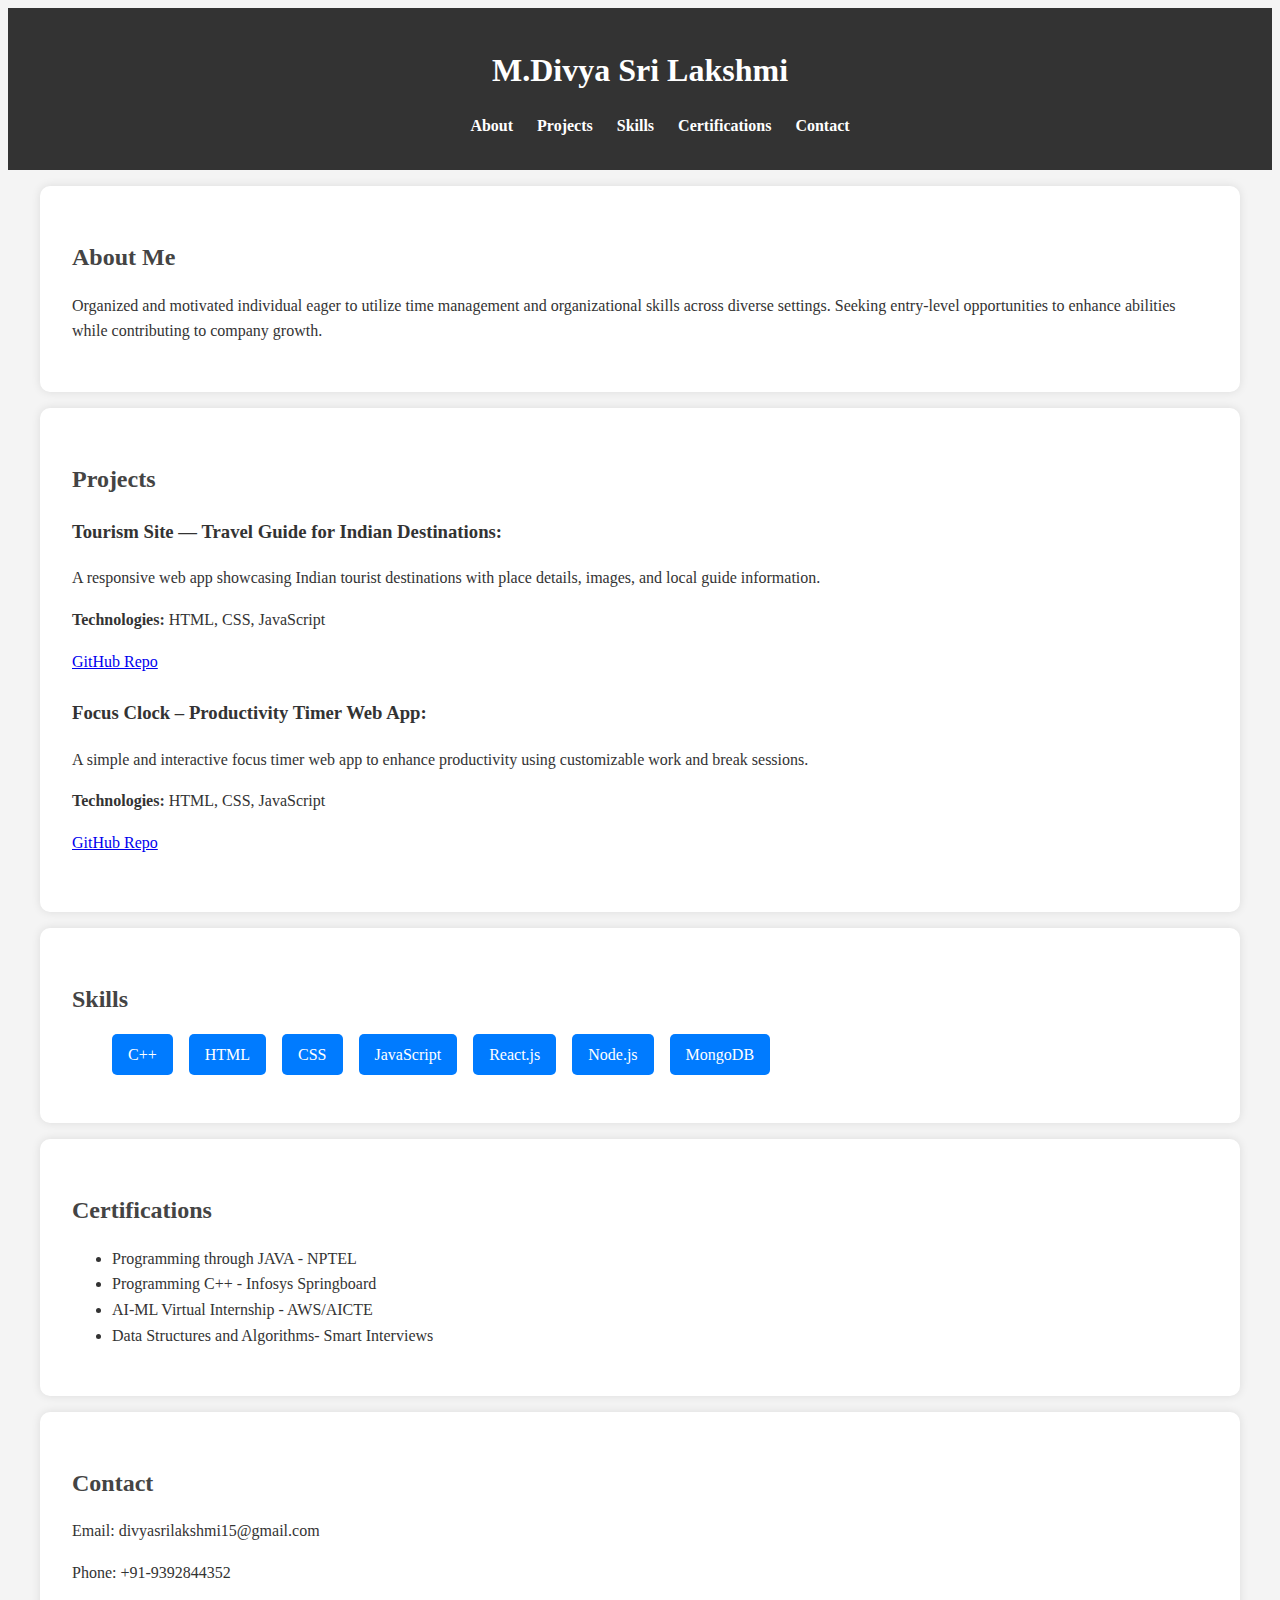
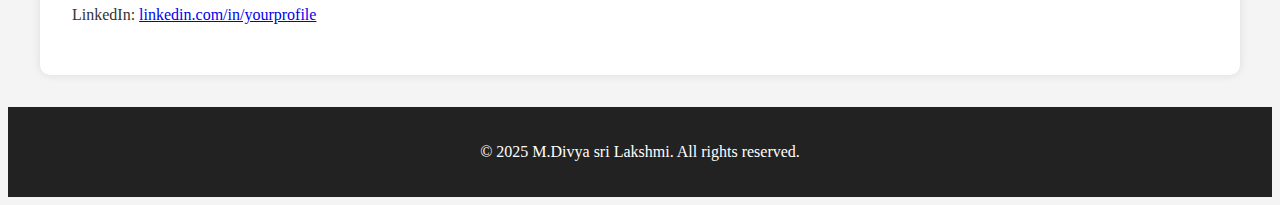
<file: index.html>
<!DOCTYPE html>
<html lang="en">
<head>
  <meta charset="UTF-8" />
  <meta name="viewport" content="width=device-width, initial-scale=1.0"/>
  <title>My Portfolio</title>
  <link rel="stylesheet" href="style.css" />
</head>
<body>

  <header>
    <h1>M.Divya Sri Lakshmi</h1>
    <nav>
      <ul>
        <li><a href="#about">About</a></li>
        <li><a href="#projects">Projects</a></li>
        <li><a href="#skills">Skills</a></li>
        <li><a href="#certifications">Certifications</a></li>
        <li><a href="#contact">Contact</a></li>
      </ul>
    </nav>
  </header>

  <section id="about">
    <h2>About Me</h2>
    <p> Organized and motivated individual eager to utilize time management and organizational skills across diverse settings. Seeking entry-level
 opportunities to enhance abilities while contributing to company growth.</p>
  </section>

  <section id="projects">
    <h2>Projects</h2>
    
    <div class="project">
      <h3> Tourism Site — Travel Guide for Indian Destinations:</h3>
      <p>A responsive web app showcasing Indian tourist destinations with place details, images, and local guide information.</p>
      <p><strong>Technologies:</strong> HTML, CSS, JavaScript</p>
      <p><a href="https://github.com/divya-150/Tourism_site.git">GitHub Repo</a></p>
    </div>

    <div class="project">
      <h3>Focus Clock – Productivity Timer Web App:</h3>
      <p>A simple and interactive focus timer web app to enhance productivity using customizable work and break sessions.</p>
      <p><strong>Technologies:</strong> HTML, CSS, JavaScript</p>
      <p><a href="https://github.com/divya-150/Focus_clock.git" target="_blank">GitHub Repo</a></p>
    </div>
    
  </section>

  <section id="skills">
    <h2>Skills</h2>
    <ul class="skills-list">
      <li>C++</li>
      <li>HTML</li>
      <li>CSS</li>
      <li>JavaScript</li>
      <li>React.js</li>
      <li>Node.js</li>
      <li>MongoDB</li>
    </ul>
  </section>

  <section id="certifications">
    <h2>Certifications</h2>
    <ul>
      <li>Programming through JAVA - NPTEL</li>
      <li>Programming C++ - Infosys Springboard</li>
      <li>AI-ML Virtual Internship - AWS/AICTE</li>
      <li>Data Structures and Algorithms- Smart Interviews</li>
    </ul>
  </section>

  <section id="contact">
    <h2>Contact</h2>
    <p>Email: divyasrilakshmi15@gmail.com</p>
    <p>Phone: +91-9392844352</p>
    <p>LinkedIn: <a href="https://www.linkedin.com/in/divya-sri-lakshmi-077b11314/" target="_blank">linkedin.com/in/yourprofile</a></p>
  </section>

  <footer>
    <p>© 2025 M.Divya sri Lakshmi. All rights reserved.</p>
  </footer>

</body>
</html>
</file>
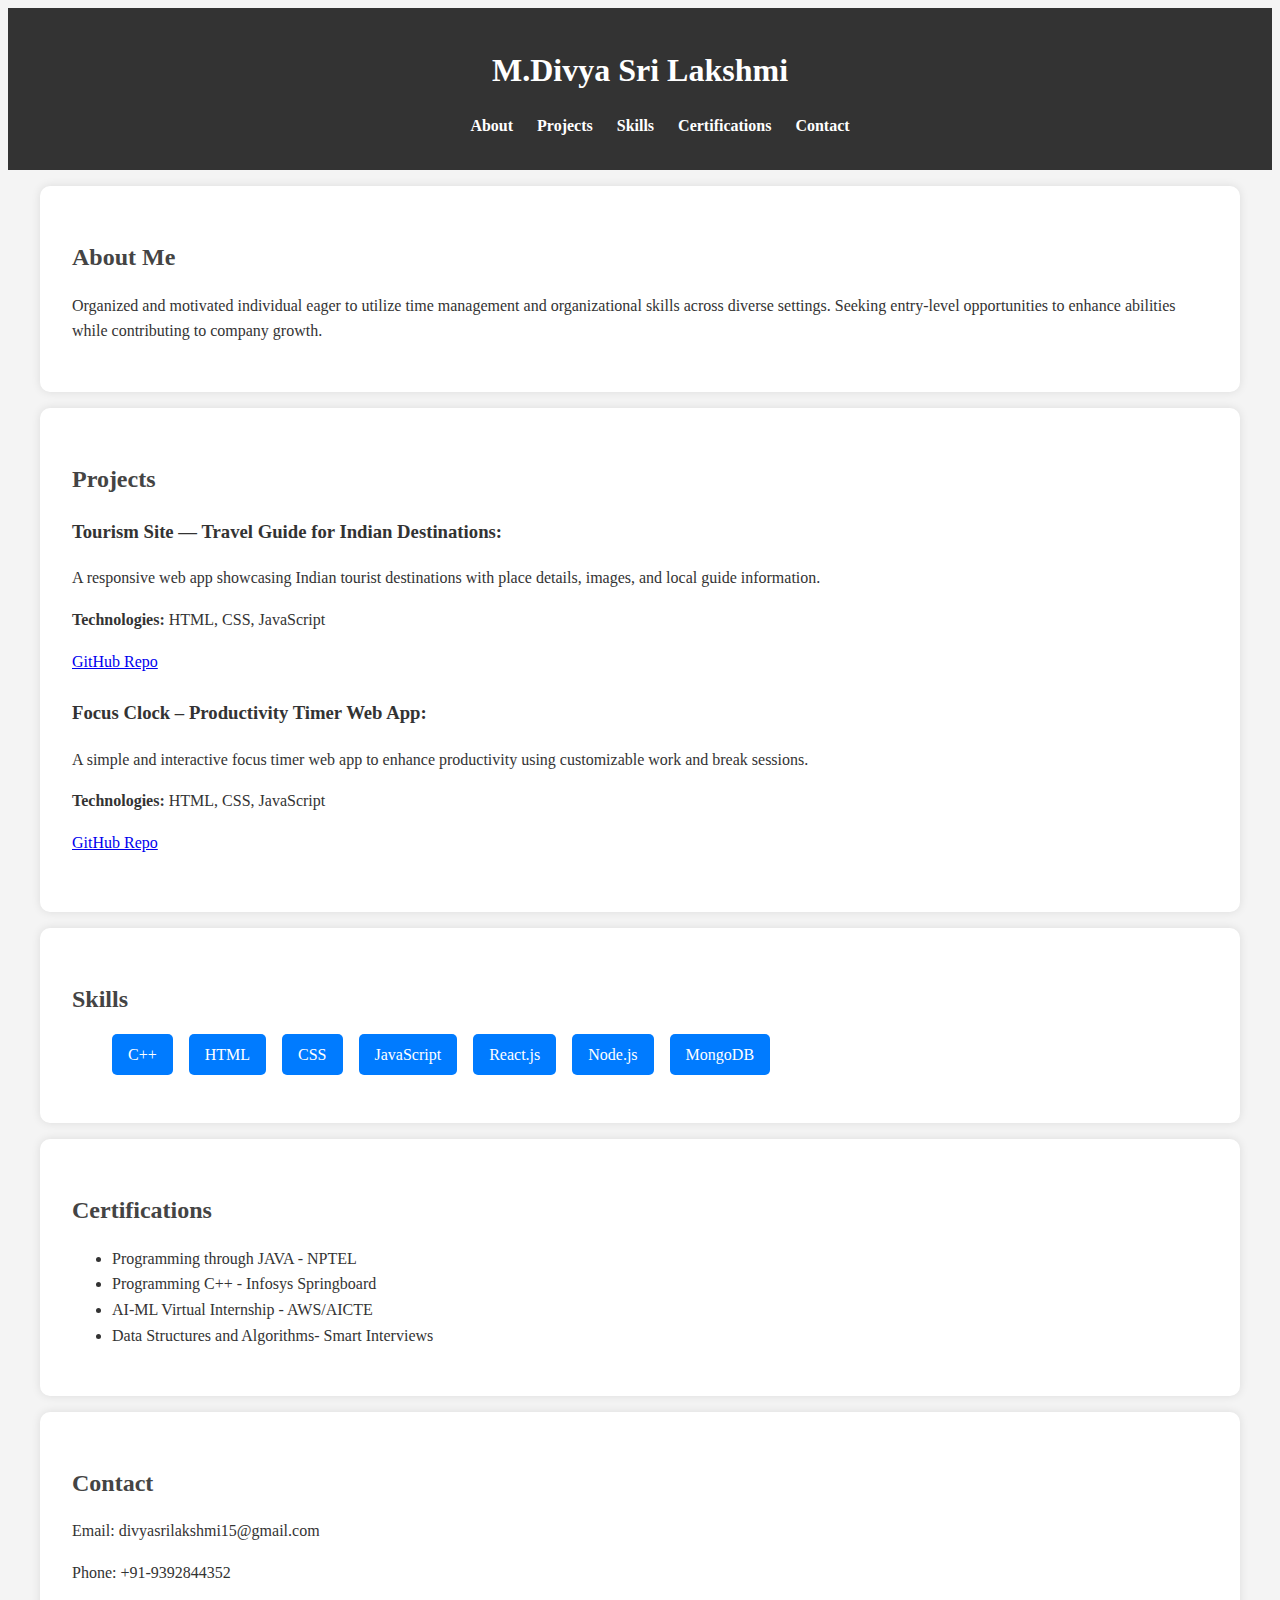
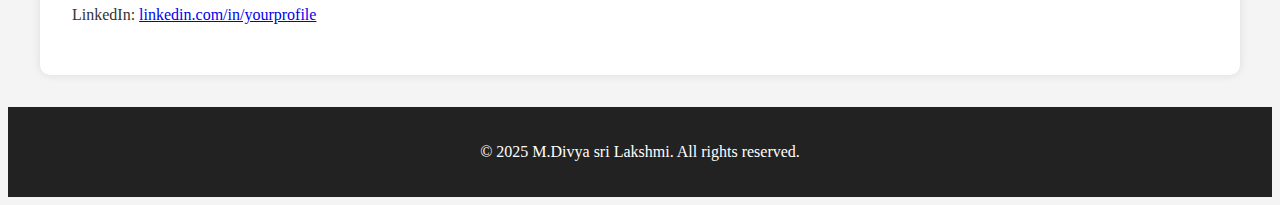
<file: style.html>
<!DOCTYPE html>
<html lang="en">
<head>
  <meta charset="UTF-8" />
  <meta name="viewport" content="width=device-width, initial-scale=1.0"/>
  <title>My Portfolio</title>
  <link rel="stylesheet" href="style.css" />
</head>
<body>

  <header>
    <h1>M.Divya Sri Lakshmi</h1>
    <nav>
      <ul>
        <li><a href="#about">About</a></li>
        <li><a href="#projects">Projects</a></li>
        <li><a href="#skills">Skills</a></li>
        <li><a href="#certifications">Certifications</a></li>
        <li><a href="#contact">Contact</a></li>
      </ul>
    </nav>
  </header>

  <section id="about">
    <h2>About Me</h2>
    <p> Organized and motivated individual eager to utilize time management and organizational skills across diverse settings. Seeking entry-level
 opportunities to enhance abilities while contributing to company growth.</p>
  </section>

  <section id="projects">
    <h2>Projects</h2>
    
    <div class="project">
      <h3> Tourism Site — Travel Guide for Indian Destinations:</h3>
      <p>A responsive web app showcasing Indian tourist destinations with place details, images, and local guide information.</p>
      <p><strong>Technologies:</strong> HTML, CSS, JavaScript</p>
      <p><a href="https://github.com/divya-150/Tourism_site.git">GitHub Repo</a></p>
    </div>

    <div class="project">
      <h3>Focus Clock – Productivity Timer Web App:</h3>
      <p>A simple and interactive focus timer web app to enhance productivity using customizable work and break sessions.</p>
      <p><strong>Technologies:</strong> HTML, CSS, JavaScript</p>
      <p><a href="https://github.com/divya-150/Focus_clock.git" target="_blank">GitHub Repo</a></p>
    </div>
    
  </section>

  <section id="skills">
    <h2>Skills</h2>
    <ul class="skills-list">
      <li>C++</li>
      <li>HTML</li>
      <li>CSS</li>
      <li>JavaScript</li>
      <li>React.js</li>
      <li>Node.js</li>
      <li>MongoDB</li>
    </ul>
  </section>

  <section id="certifications">
    <h2>Certifications</h2>
    <ul>
      <li>Programming through JAVA - NPTEL</li>
      <li>Programming C++ - Infosys Springboard</li>
      <li>AI-ML Virtual Internship - AWS/AICTE</li>
      <li>Data Structures and Algorithms- Smart Interviews</li>
    </ul>
  </section>

  <section id="contact">
    <h2>Contact</h2>
    <p>Email: divyasrilakshmi15@gmail.com</p>
    <p>Phone: +91-9392844352</p>
    <p>LinkedIn: <a href="https://www.linkedin.com/in/divya-sri-lakshmi-077b11314/" target="_blank">linkedin.com/in/yourprofile</a></p>
  </section>

  <footer>
    <p>© 2025 M.Divya sri Lakshmi. All rights reserved.</p>
  </footer>

</body>
</html>
</file>
<file: style.css>
css
* {
  margin: 0;
  padding: 0;
  box-sizing: border-box;
  font-family: "Segoe UI", sans-serif;
}

body {
  line-height: 1.6;
  background: #f4f4f4;
  color: #333;
}

header {
  background: #333;
  color: #fff;
  padding: 1rem 2rem;
  text-align: center;
}

header h1 {
  margin-bottom: 0.5rem;
}

nav ul {
  list-style: none;
  display: flex;
  justify-content: center;
  gap: 1.5rem;
}

nav a {
  color: #fff;
  text-decoration: none;
  font-weight: bold;
}

section {
  padding: 2rem;
  background: #fff;
  margin: 1rem 2rem;
  border-radius: 10px;
  box-shadow: 0 0 10px rgba(0,0,0,0.1);
}

h2 {
  color: #444;
  margin-bottom: 1rem;
}

.skills-list {
  display: flex;
  flex-wrap: wrap;
  gap: 1rem;
}

.skills-list li {
  background: #007BFF;
  color: white;
  padding: 0.5rem 1rem;
  border-radius: 5px;
  list-style: none;
}

.project {
  margin-bottom: 1.5rem;
}

footer {
  text-align: center;
  background: #222;
  color: #fff;
  padding: 1rem;
  margin-top: 2rem;
}
</file>
